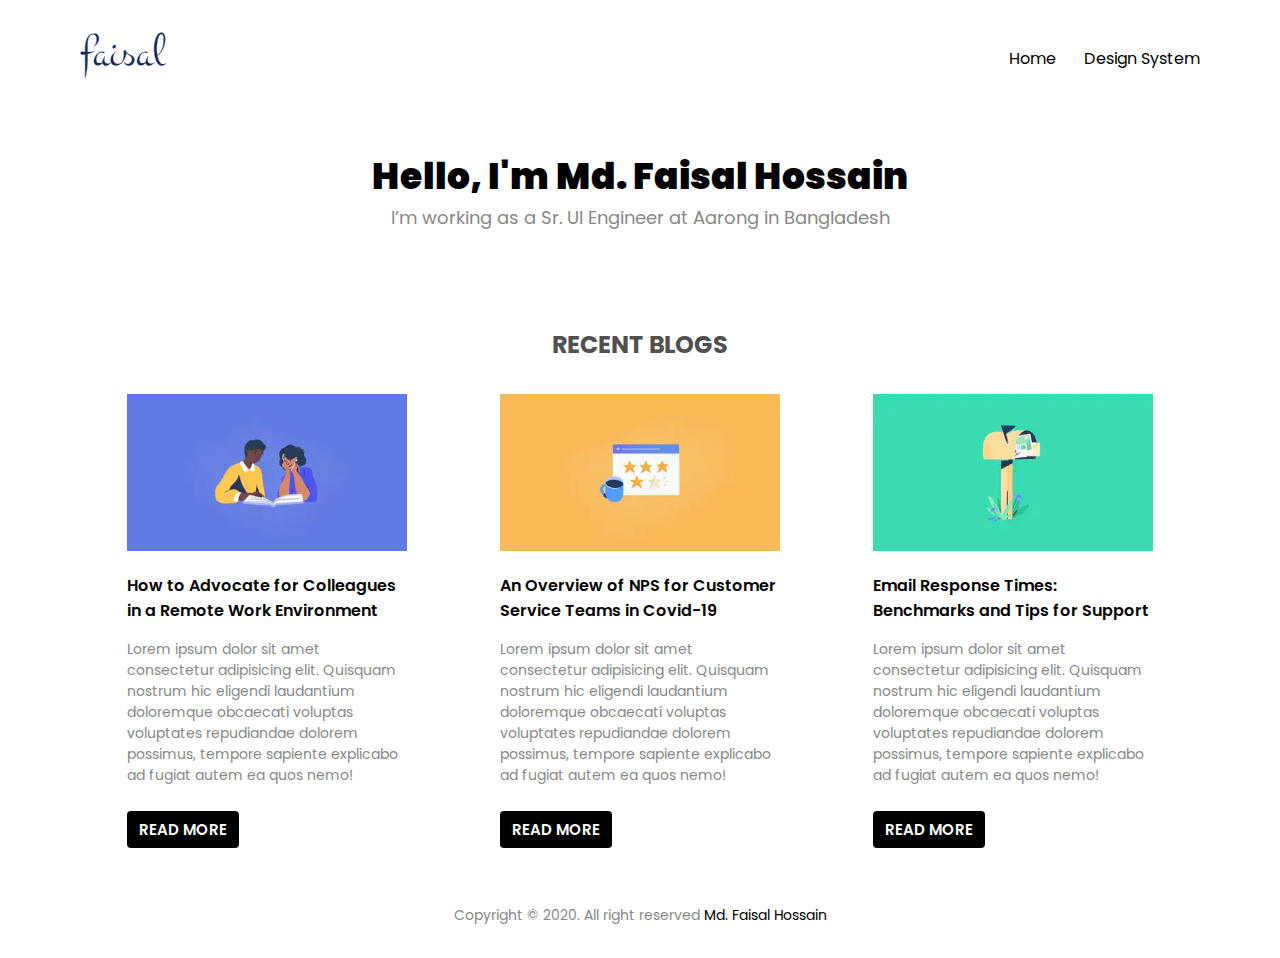
<file: index.html>
<!DOCTYPE html>
<html lang="en">
<head>
    <meta charset="UTF-8">
    <meta name="viewport" content="width=device-width, initial-scale=1.0">

    <link rel="stylesheet" href="https://fonts.googleapis.com/css2?family=Poppins:wght@400;600;700;900&display=swap">
    <link rel="stylesheet" href="style.css">

    <title>Faisal | Personal Blog</title>

</head>
<body>

    <!-- Main Wrapper Area -->
    <section class="wrapper-area">

        <!-- Menu Area -->
        <nav class="menu-area">
            <div class="logo">
                <a href="index.html">
                    <img src="img/signature.png" alt="Faisal">
                </a>
            </div>
            <ul class="nav-list">
                <li class="nav-item">
                    <a class="nav-link" href="index.html">Home</a>
                </li>
                <li class="nav-item">
                    <a class="nav-link" href="design-system.html">Design System</a>
                </li>
            </ul>
        </nav>

        <!-- Header Area -->
        <header class="header-area">
            <h1>Hello, I'm Md. Faisal Hossain</h1>
            <p>I’m working as a Sr. UI Engineer at Aarong in Bangladesh</p>
        </header>

        <!-- Blog Area -->
        <main class="blog-area">

            <h2 class="title">Recent Blogs</h2>

            <section class="card">

                <div class="card-body">
                    <figure>
                        <img src="img/advocate-for-coworkers.webp" alt="blog image">
                        <figcaption>
                            <h3 class="card-title">How to Advocate for Colleagues in a Remote Work Environment</h3>
                        </figcaption>
                    </figure>
                    <p>Lorem ipsum dolor sit amet consectetur adipisicing elit. Quisquam nostrum hic eligendi laudantium doloremque obcaecati voluptas voluptates repudiandae dolorem possimus, tempore sapiente explicabo ad fugiat autem ea quos nemo!</p>
                   <a href="single-blog-post.html" class="read-more">Read more</a>
                </div>

                <div class="card-body">
                    <figure>
                        <img src="img/nps-ratings.webp" alt="blog image">
                        <figcaption>
                            <h3 class="card-title">An Overview of NPS for Customer Service Teams in Covid-19</h3>
                        </figcaption>
                    </figure>
                    <p>Lorem ipsum dolor sit amet consectetur adipisicing elit. Quisquam nostrum hic eligendi laudantium doloremque obcaecati voluptas voluptates repudiandae dolorem possimus, tempore sapiente explicabo ad fugiat autem ea quos nemo!</p>
                    <a href="single-blog-post.html" class="read-more">Read more</a>
                </div>

                <div class="card-body">
                    <figure>
                        <img src="img/acceptable-reply-time.webp" alt="blog image">
                        <figcaption>
                            <h3 class="card-title">Email Response Times: Benchmarks and Tips for Support</h3>
                        </figcaption>
                    </figure>
                    <p>Lorem ipsum dolor sit amet consectetur adipisicing elit. Quisquam nostrum hic eligendi laudantium doloremque obcaecati voluptas voluptates repudiandae dolorem possimus, tempore sapiente explicabo ad fugiat autem ea quos nemo!</p>
                    <a href="single-blog-post.html" class="read-more">Read more</a>
                </div>

            </section>

        </main>
        
        <!-- Footer Area -->
        <footer class="footer-area">
            <p>Copyright &copy; 2020. All right reserved <a href="#" target="https://github.com/mdfhossain">Md. Faisal Hossain</a> </p>
        </footer>
        
    </section>
</body>
</html>
</file>
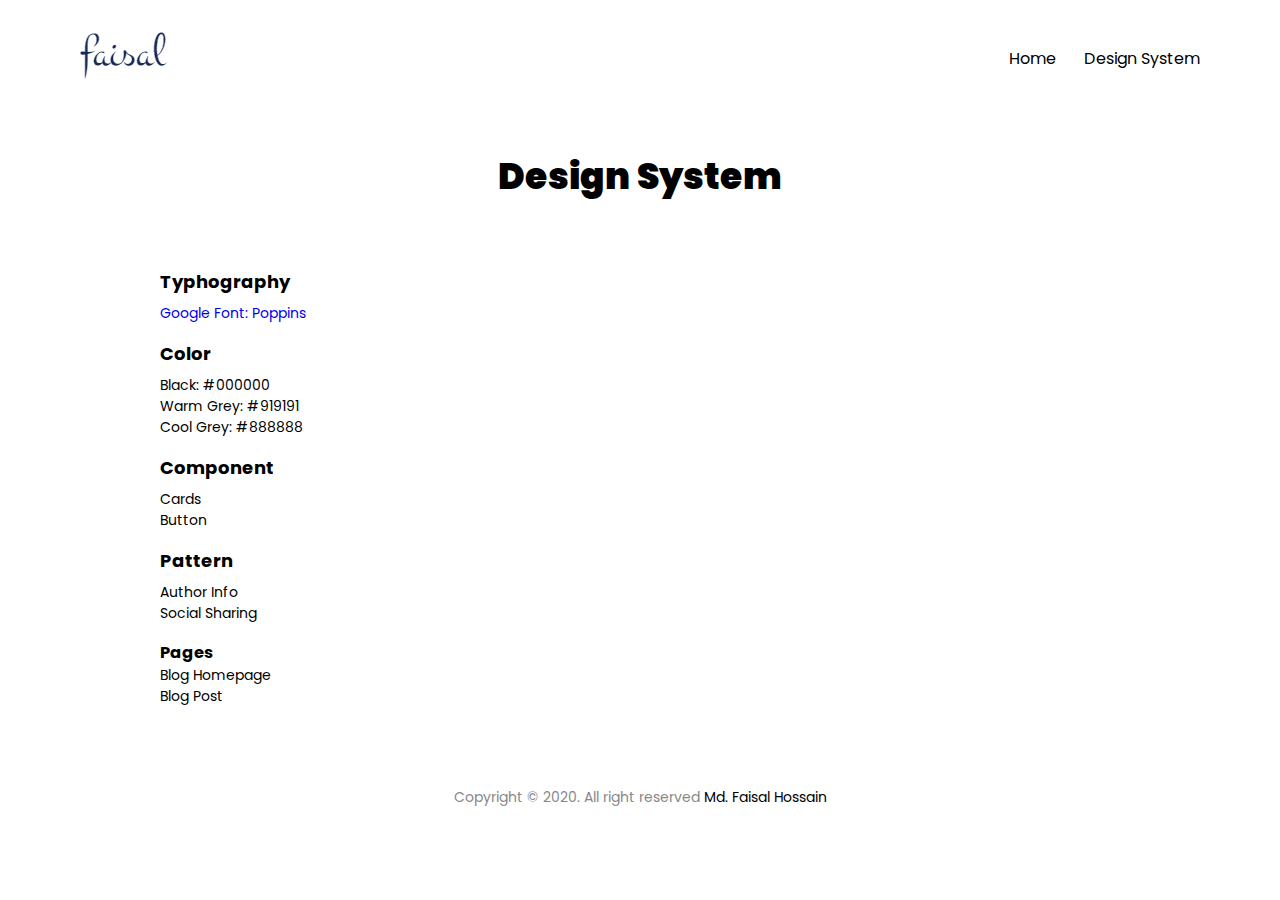
<file: design-system.html>
<!DOCTYPE html>
<html lang="en">
<head>
    <meta charset="UTF-8">
    <meta name="viewport" content="width=device-width, initial-scale=1.0">

    <link rel="stylesheet" href="https://fonts.googleapis.com/css2?family=Poppins:wght@400;600;700;900&display=swap">
    <link rel="stylesheet" href="style.css">

    <title>Faisal | Personal Blog</title>

</head>
<body>

    <!-- Main Wrapper Area -->
    <section class="wrapper-area">

        <!-- Menu Area -->
        <nav class="menu-area">
            <div class="logo">
                <a href="index.html">
                    <img src="img/signature.png" alt="Faisal">
                </a>
            </div>
            <ul class="nav-list">
                <li class="nav-item">
                    <a class="nav-link" href="index.html">Home</a>
                </li>
                <li class="nav-item">
                    <a class="nav-link" href="#">Design System</a>
                </li>
            </ul>
        </nav>

        <!-- Header Area -->
        <header class="header-area">
            <h1>Design System</h1>
            
        </header>

        <!-- Design System Area -->
        <main class="design-system-area">

            <section class="system">
                <div class="typhography system-item">
                    <h3>Typhography</h3>
                    <p><a href="https://fonts.google.com/specimen/Poppins?query=pop&sidebar.open&selection.family=Poppins:wght@400;600;700;900" target="_blank">Google Font: Poppins</a></p>
                </div>
                <div class="color system-item">
                    <h3>Color</h3>
                    <ul>
                        <li>Black: #000000</li>
                        <li>Warm Grey: #919191</li>
                        <li>Cool Grey: #888888</li>
                    </ul>
                </div>
                <div class="component system-item">
                    <h3>Component</h3>
                    <ul>
                        <li>Cards</li>
                        <li>Button</li>
                    </ul>
                </div>
                <div class="pattern system-item">
                    <h3>Pattern</h3>
                    <ul>
                        <li>Author Info</li>
                        <li>Social Sharing</li>
                    </ul>
                </div>
                <div class="pages system-item">
                    <h3>Pages</h3>
                    <ul>
                        <li>Blog Homepage</li>
                        <li>Blog Post</li>
                    </ul>
                </div>
            </section>
            
        </main>
        
        <!-- Footer Area -->
        <footer class="footer-area">
            <p>Copyright &copy; 2020. All right reserved <a href="https://github.com/mdfhossain" target="_blank">Md. Faisal Hossain</a> </p>
        </footer>
        
    </section>
</body>
</html>
</file>
<file: style.css>
@import url(css/base/base.css);
@import url(css/layout/container.css);
@import url(css/layout/navigation.css);
@import url(css/layout/header.css);
@import url(css/layout/card.css);
@import url(css/layout/footer.css);
@import url(css/component/button.css);
@import url(css/pages/post.css);
@import url(css/pages/design-system.css);
@import url(responsive.css);
</file>
